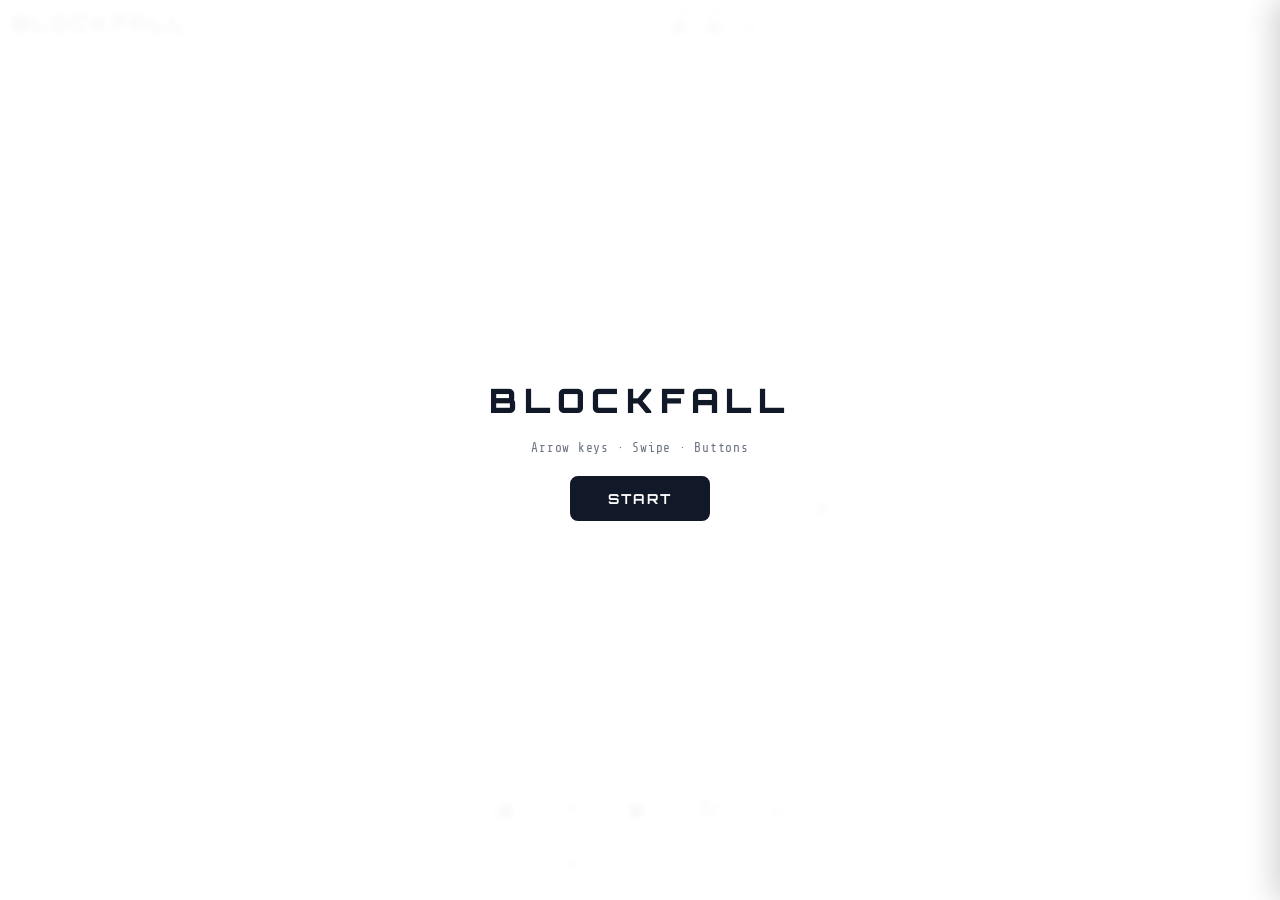
<file: index.html>
<!DOCTYPE html>
<html lang="en" data-theme="clean">
<head>
<meta charset="UTF-8">
<meta name="viewport" content="width=device-width, initial-scale=1.0, maximum-scale=1.0, user-scalable=no">
<title>BLOCKFALL</title>
<link rel="stylesheet" href="styles.css?v=4">
</head>
<body>

<header>
  <h1>BLOCKFALL</h1>
  <div class="scoreboard">
    <div class="score-item"><div class="score-label">Score</div><div class="score-val" id="score-val">0</div></div>
    <div class="score-item"><div class="score-label">Lines</div><div class="score-val" id="lines-val">0</div></div>
    <div class="score-item"><div class="score-label">Level</div><div class="score-val" id="level-val">1</div></div>
  </div>
  <button id="btn-settings" aria-label="Settings">⚙</button>
</header>

<div id="game-area">
  <div id="board-wrap"><canvas id="board"></canvas></div>
  <div id="side-panel">
    <div class="panel-box"><div class="lbl">Next</div><canvas id="next-canvas"></canvas></div>
    <div class="panel-box"><div class="lbl">Best</div><div class="score-val" id="best-val" style="font-size:.78rem;">0</div></div>
  </div>
</div>

<div id="controls">
  <button class="btn" id="btn-pause">⏸</button>
  <button class="btn" id="btn-left">◀</button>
  <button class="btn" id="btn-down">▼</button>
  <button class="btn" id="btn-right">▶</button>
  <button class="btn" id="btn-rotate">↻</button>
  <button class="btn" id="btn-drop">⤓</button>
</div>

<div id="scrim"></div>
<div id="settings-drawer">
  <div id="drawer-header">SETTINGS <button id="drawer-close">✕</button></div>
  <div id="drawer-body">
    <div class="setting-group">
      <div class="setting-title">Ghost Piece</div>
      <div class="toggle-row">
        <span class="toggle-label">Show drop outline</span>
        <label class="toggle"><input type="checkbox" id="ghost-toggle" checked><span class="toggle-slider"></span></label>
      </div>
    </div>
    <div class="setting-group">
      <div class="setting-title">Theme</div>
      <div class="theme-grid" id="theme-grid"></div>
    </div>
  </div>
</div>

<div id="overlay">
  <h2 id="overlay-title">BLOCKFALL</h2>
  <p id="overlay-msg">Arrow keys · Swipe · Buttons</p>
  <div class="big-score" id="overlay-score" style="display:none;"></div>
  <button class="overlay-btn" id="overlay-btn">START</button>
</div>

<script>
  window.onerror = function(msg, src, line) {
    document.getElementById('overlay-msg').textContent = 'JS Error: ' + msg + ' (line ' + line + ')';
  };
</script>
<script src="app.js?v=4"></script>
</body>
</html>
</file>
<file: styles.css>
@import url('https://fonts.googleapis.com/css2?family=Orbitron:wght@400;700;900&family=Share+Tech+Mono&display=swap');

[data-theme="clean"] {--bg:#ffffff;--surface:#f9fafb;--surface2:#f0f1f3;--border:#d1d5db;--accent:#111827;--accent2:#ef4444;--accent3:#3b82f6;--accent4:#10b981;--accent5:#8b5cf6;--text:#111827;--text-dim:#6b7280;--overlay-bg:rgba(255,255,255,0.97);--btn-text:#ffffff;}
[data-theme="dark"]  {--bg:#0d0d12;--surface:#16161f;--surface2:#1e1e2a;--border:#2a2a3a;--accent:#f5f5f5;--accent2:#f87171;--accent3:#60a5fa;--accent4:#34d399;--accent5:#a78bfa;--text:#f0f0f5;--text-dim:#6b7280;--overlay-bg:rgba(13,13,18,0.95);--btn-text:#0d0d12;}
[data-theme="cobalt"]{--bg:#eef2ff;--surface:#ffffff;--surface2:#e0e7ff;--border:#c7d2fe;--accent:#4338ca;--accent2:#e11d48;--accent3:#0ea5e9;--accent4:#10b981;--accent5:#7c3aed;--text:#1e1b4b;--text-dim:#6366f1;--overlay-bg:rgba(238,242,255,0.97);--btn-text:#ffffff;}
[data-theme="ember"] {--bg:#fff8f5;--surface:#ffffff;--surface2:#fef0e8;--border:#fcd9c0;--accent:#c2410c;--accent2:#dc2626;--accent3:#d97706;--accent4:#16a34a;--accent5:#9333ea;--text:#1c0a00;--text-dim:#92400e;--overlay-bg:rgba(255,248,245,0.97);--btn-text:#ffffff;}

*,*::before,*::after{box-sizing:border-box;margin:0;padding:0;}
html,body{width:100%;height:100%;background:var(--bg);color:var(--text);font-family:'Share Tech Mono',monospace;overflow:hidden;display:flex;flex-direction:column;align-items:center;touch-action:none;user-select:none;transition:background .3s,color .3s;}

header{width:100%;padding:8px 12px 6px;display:flex;align-items:center;justify-content:space-between;border-bottom:1px solid var(--border);background:var(--surface);flex-shrink:0;}
h1{font-family:'Orbitron',sans-serif;font-size:clamp(.85rem,4vw,1.3rem);font-weight:900;letter-spacing:.15em;color:var(--accent);}
.scoreboard{display:flex;gap:12px;align-items:flex-end;}
.score-item{text-align:center;}
.score-label{font-size:.48rem;color:var(--text-dim);letter-spacing:.1em;text-transform:uppercase;}
.score-val{font-family:'Orbitron',sans-serif;font-size:clamp(.7rem,3.5vw,.95rem);font-weight:700;color:var(--text);}
#level-val{color:var(--accent2);}
#btn-settings{background:none;border:none;cursor:pointer;color:var(--text-dim);font-size:1.15rem;padding:4px 6px;-webkit-tap-highlight-color:transparent;transition:color .2s;}
#btn-settings:hover{color:var(--accent);}

#game-area{flex:1;display:flex;align-items:center;justify-content:center;gap:10px;padding:6px;width:100%;min-height:0;}
#board-wrap{position:relative;flex-shrink:0;}
#board{display:block;border:2px solid var(--border);background:var(--surface2);}
#side-panel{display:flex;flex-direction:column;gap:10px;min-width:60px;max-width:74px;}
.panel-box{background:var(--surface);border:1px solid var(--border);border-radius:6px;padding:7px;text-align:center;}
.panel-box .lbl{font-size:.48rem;color:var(--text-dim);letter-spacing:.09em;text-transform:uppercase;margin-bottom:5px;}
#next-canvas{display:block;margin:0 auto;}

#controls{width:100%;padding:6px 12px 10px;display:grid;grid-template-columns:repeat(5,1fr);grid-template-rows:repeat(2,1fr);gap:7px;max-width:360px;margin:0 auto;flex-shrink:0;}
.btn{background:var(--surface);border:1.5px solid var(--border);border-radius:10px;color:var(--text);font-family:'Orbitron',sans-serif;font-size:1.2rem;display:flex;align-items:center;justify-content:center;height:50px;cursor:pointer;transition:background .1s,border-color .1s,transform .08s;-webkit-tap-highlight-color:transparent;}
.btn:active,.btn.pressed{background:color-mix(in srgb,var(--accent) 14%,transparent);border-color:var(--accent);transform:scale(.93);}
#btn-left  {grid-column:1;grid-row:1/3;font-size:1.4rem;}
#btn-pause {grid-column:2;grid-row:1;font-size:.68rem;letter-spacing:.03em;}
#btn-down  {grid-column:2;grid-row:2;color:var(--accent2);}
#btn-right {grid-column:3;grid-row:1/3;font-size:1.4rem;}
#btn-rotate{grid-column:4;grid-row:1/3;font-size:1.5rem;color:var(--accent);}
#btn-drop  {grid-column:5;grid-row:1/3;font-size:1.4rem;color:var(--accent2);}

#scrim{position:fixed;inset:0;background:rgba(0,0,0,.45);z-index:19;display:none;}
#scrim.visible{display:block;}
#settings-drawer{position:fixed;top:0;right:0;bottom:0;width:min(270px,82vw);background:var(--surface);border-left:1px solid var(--border);z-index:20;transform:translateX(100%);transition:transform .26s cubic-bezier(.4,0,.2,1);display:flex;flex-direction:column;box-shadow:-6px 0 28px rgba(0,0,0,.18);}
#settings-drawer.open{transform:translateX(0);}
#drawer-header{display:flex;align-items:center;justify-content:space-between;padding:15px 16px;border-bottom:1px solid var(--border);font-family:'Orbitron',sans-serif;font-size:.8rem;font-weight:700;letter-spacing:.12em;color:var(--accent);}
#drawer-close{background:none;border:none;cursor:pointer;color:var(--text-dim);font-size:1.25rem;-webkit-tap-highlight-color:transparent;}
#drawer-body{flex:1;overflow-y:auto;padding:16px;display:flex;flex-direction:column;gap:22px;}
.setting-group{}
.setting-title{font-size:.56rem;letter-spacing:.13em;text-transform:uppercase;color:var(--text-dim);margin-bottom:10px;}
.toggle-row{display:flex;align-items:center;justify-content:space-between;}
.toggle-label{font-size:.82rem;color:var(--text);}
.toggle{position:relative;width:44px;height:24px;}
.toggle input{opacity:0;width:0;height:0;}
.toggle-slider{position:absolute;inset:0;border-radius:24px;background:var(--border);cursor:pointer;transition:background .2s;}
.toggle-slider::before{content:'';position:absolute;width:18px;height:18px;border-radius:50%;left:3px;top:3px;background:#fff;transition:transform .2s;}
.toggle input:checked+.toggle-slider{background:var(--accent);}
.toggle input:checked+.toggle-slider::before{transform:translateX(20px);}
.theme-grid{display:grid;grid-template-columns:repeat(2,1fr);gap:8px;}
.theme-swatch{border-radius:8px;overflow:hidden;border:2px solid var(--border);cursor:pointer;transition:border-color .15s,transform .1s;aspect-ratio:1;display:flex;flex-direction:column;}
.theme-swatch.active{border-color:var(--accent);}
.theme-swatch:active{transform:scale(.96);}
.swatch-top{flex:1;display:flex;align-items:center;justify-content:center;font-size:.5rem;font-weight:700;letter-spacing:.07em;font-family:'Orbitron',sans-serif;}
.swatch-dots{display:flex;height:9px;}
.swatch-dot{flex:1;}

#overlay{position:fixed;inset:0;background:var(--overlay-bg);display:flex;flex-direction:column;align-items:center;justify-content:center;gap:16px;z-index:10;backdrop-filter:blur(3px);}
#overlay.hidden{display:none;}
#overlay h2{font-family:'Orbitron',sans-serif;font-size:clamp(1.2rem,6.5vw,2.1rem);font-weight:900;color:var(--accent);letter-spacing:.2em;}
#overlay p{color:var(--text-dim);font-size:.8rem;letter-spacing:.06em;text-align:center;line-height:1.8;}
#overlay .big-score{font-family:'Orbitron',sans-serif;font-size:clamp(1.4rem,7.5vw,2.6rem);font-weight:900;color:var(--accent2);}
.overlay-btn{background:var(--accent);border:2px solid var(--accent);color:var(--btn-text);font-family:'Orbitron',sans-serif;font-size:.86rem;font-weight:700;letter-spacing:.14em;padding:12px 36px;border-radius:8px;cursor:pointer;text-transform:uppercase;transition:opacity .15s;-webkit-tap-highlight-color:transparent;touch-action:manipulation;}
.overlay-btn:hover,.overlay-btn:active{opacity:.8;}

#board-wrap::after{content:'';position:absolute;inset:0;pointer-events:none;z-index:1;background:repeating-linear-gradient(to bottom,transparent 0,transparent 3px,rgba(0,0,0,.05) 3px,rgba(0,0,0,.05) 4px);}
</file>
